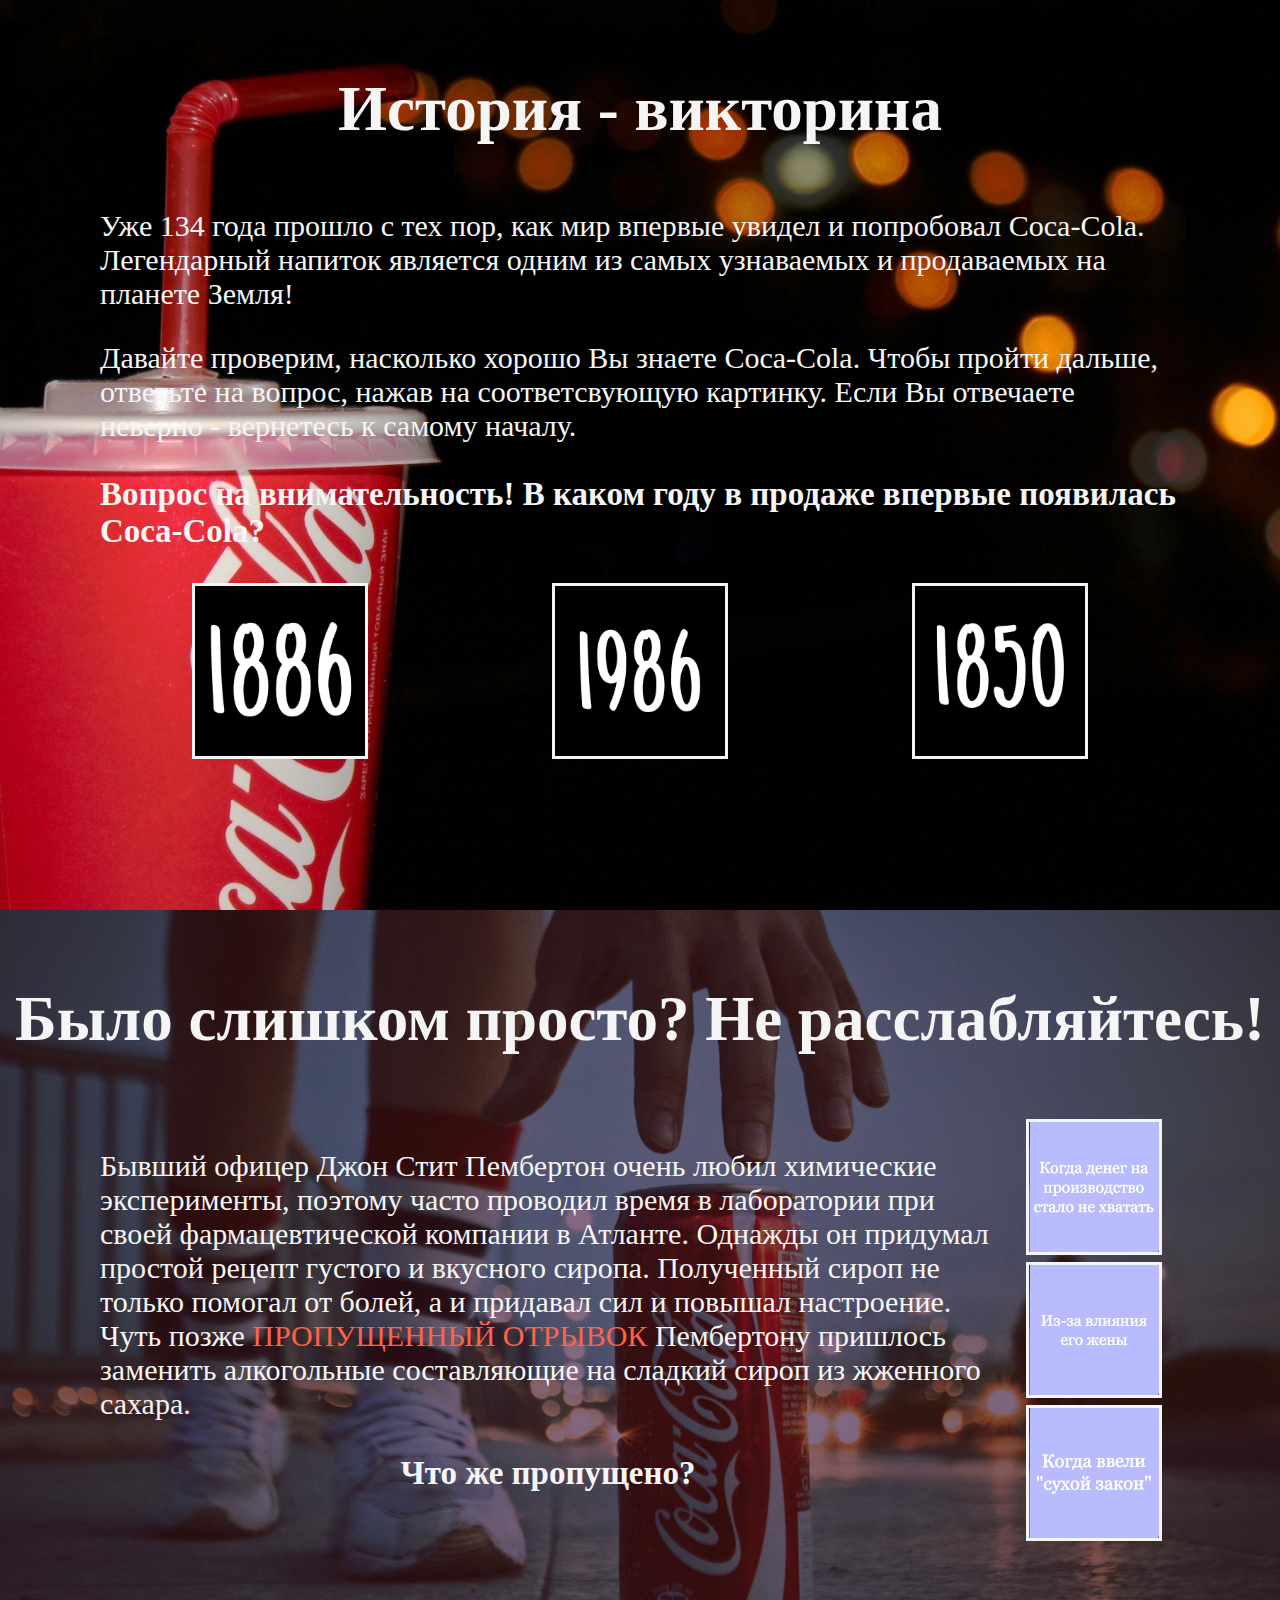
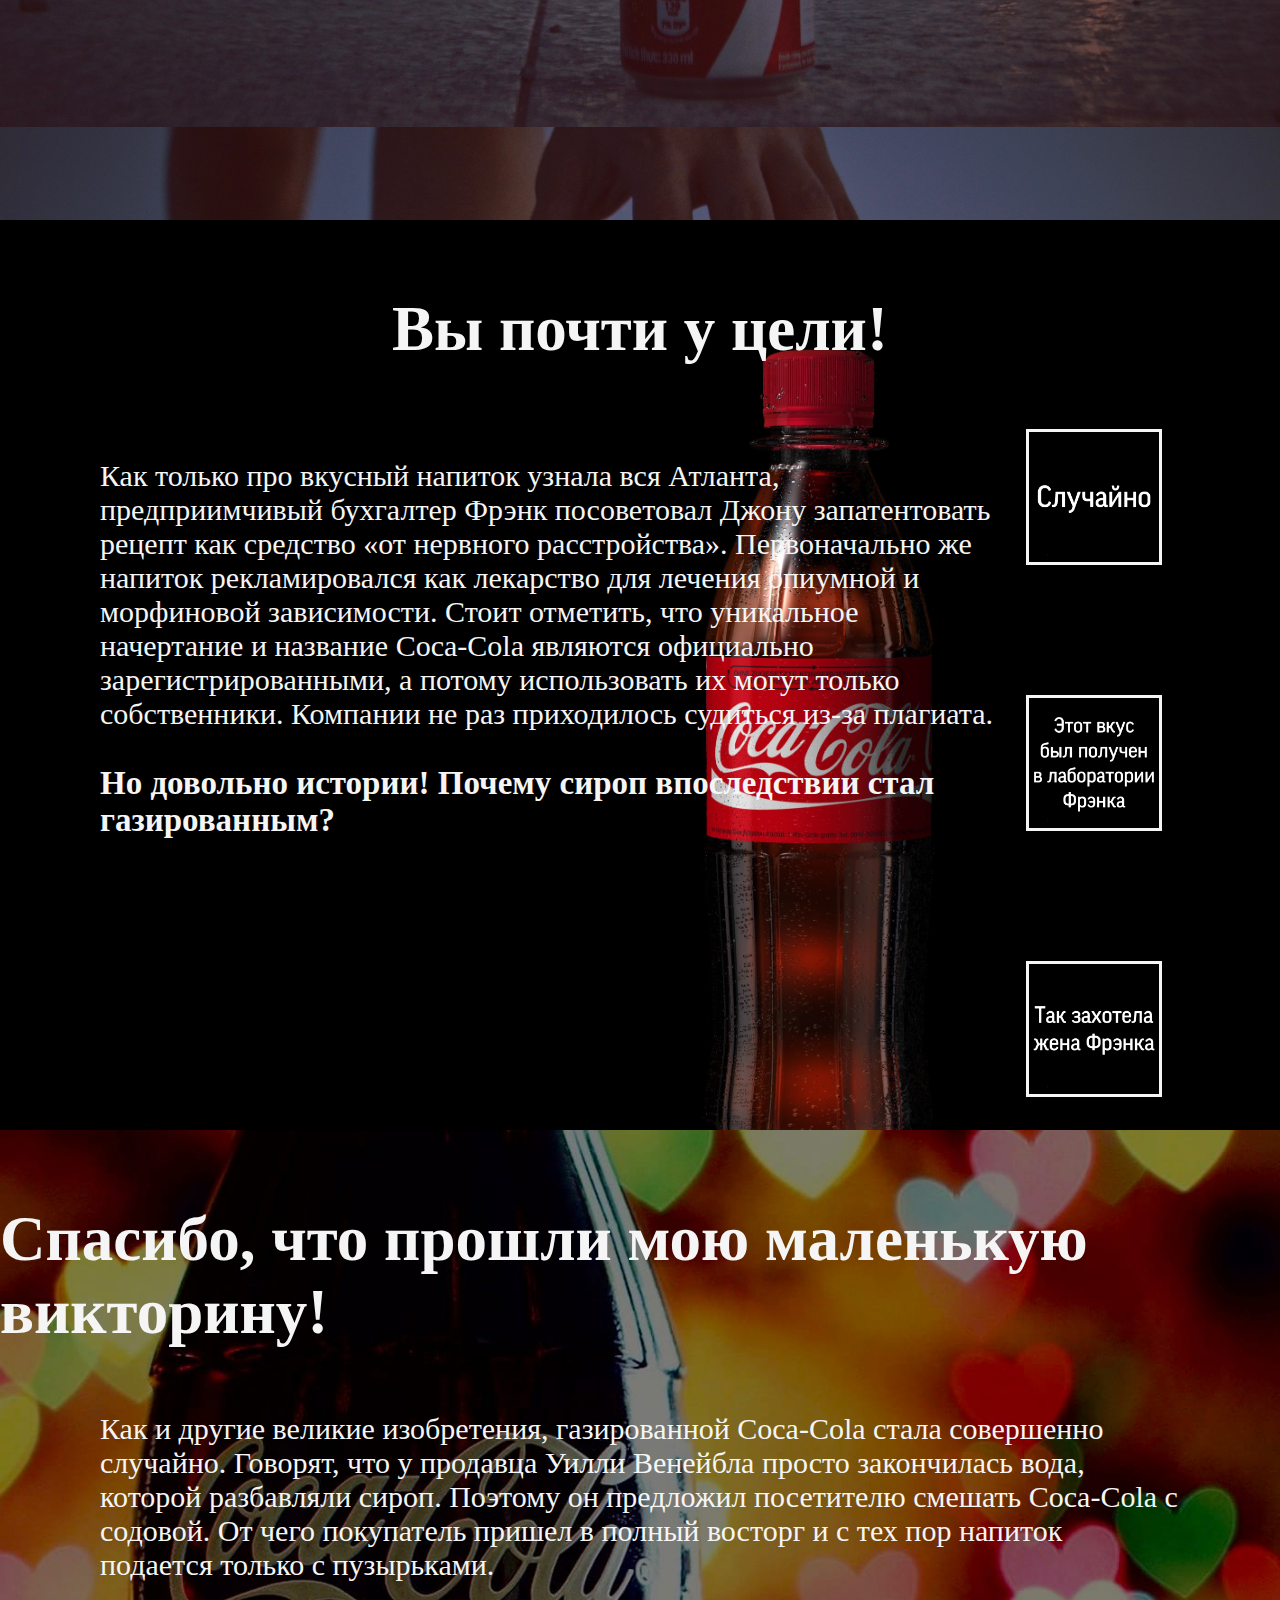
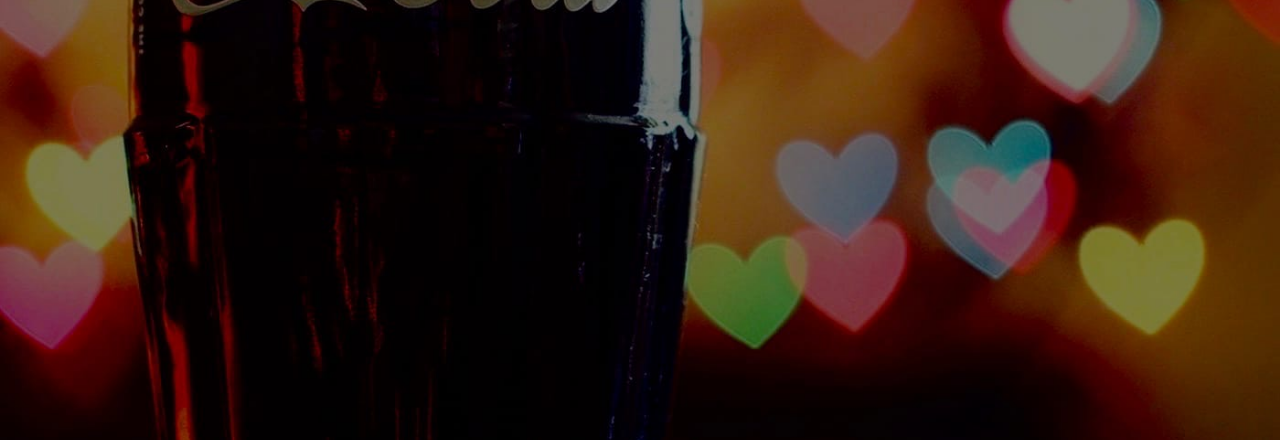
<file: ДЗ2/index.html>
<!DOCTYPE html>
<html lang="en">
<head>
    <meta charset="UTF-8">
    <meta name="viewport" content="width=device-width, initial-scale=1.0">
    <title>Домашнее задание 2</title>
    <link rel="stylesheet" href="./style.css">
</head>
<body>
    <div id="all">
        <a name="beginning"><div class='history1'></a>
            <h3>История - викторина</h3>
            <p>Уже 134 года прошло с тех пор, как мир впервые увидел и попробовал Сoca-Cola. Легендарный напиток является одним из самых узнаваемых и продаваемых на планете Земля!</p>
            <p>Давайте проверим, насколько хорошо Вы знаете Coca-Cola. Чтобы пройти дальше, ответьте на вопрос, нажав на соответсвующую картинку. Если Вы отвечаете неверно - вернетесь к самому началу.</p>
            <p class="questions">Вопрос на внимательность! В каком году в продаже впервые появилась Coca-Cola?</p>
            <div class="images1">
                <a href="#history2"><img src="./assets/img1.jpg"></a>
                <a href="#"><img src="./assets/img2.jpg"></a>
                <a href="#"><img src="./assets/img3.jpg"></a>
            </div>
        </div>
        <a name="history2"><div class="history2"></a>
            <h3>Было слишком просто? Не расслабляйтесь!</h3>
            <div class="inHistory2">
            <p class="text">Бывший офицер Джон Стит Пембертон очень любил химические эксперименты, поэтому часто проводил время в лаборатории при своей фармацевтической компании в Атланте. Однажды он придумал простой рецепт густого и вкусного сиропа. Полученный сироп не только помогал от болей, а и придавал сил и повышал настроение. Чуть позже <span id="important">ПРОПУЩЕННЫЙ ОТРЫВОК</span> Пембертону пришлось заменить алкогольные составляющие на сладкий сироп из жженного сахара.
            <br> <br><span class="questions">Что же пропущено?</span></p>
                    <div class="images2">
                    <a href="#beginning"><img class="specialImages" src="./assets/img4.jpg"></a>
                    <a href="#beginning"><img class="specialImages" src="./assets/img5.jpg"></a>
                    <a href="#history3"><img class="specialImages" src="./assets/img6.jpg"></a>
                </div>
            </div>
        </div>
        <a name="history3"><div class='history3'></a>
            <h3>Вы почти у цели!</h3>
            <div class="inHistory3">
            <p class="text">Как только про вкусный напиток узнала вся Атланта, предприимчивый бухгалтер Фрэнк посоветовал Джону запатентовать рецепт как средство «от нервного расстройства». Первоначально же напиток рекламировался как лекарство для лечения опиумной и морфиновой зависимости. Стоит отметить, что уникальное начертание и название Coca-Cola являются официально зарегистрированными, а потому использовать их могут только собственники. Компании не раз приходилось судиться из-за плагиата.
            <br><br><span class="questions">Но довольно истории! Почему сироп впоследствии стал газированным?</p>
            <div class="images3">
                <a href="#end"><img class="specialImages" src="./assets/img7.jpg"></a>
                <a href="#beginning"><img class="specialImages" src="./assets/img8.jpg"></a>
                <a href="#beginning"><img class="specialImages" src="./assets/img9.jpg"></a>
            </div>
            </div>
        </div>
        <a name="end"><div class='end'></a>
            <h3>Спасибо, что прошли мою маленькую викторину!</h3>
            <p>Как и другие великие изобретения, газированной Coca-Cola стала совершенно случайно. Говорят, что у продавца Уилли Венейбла просто закончилась вода, которой разбавляли сироп. Поэтому он предложил посетителю смешать Coca-Cola с содовой. От чего покупатель пришел в полный восторг и с тех пор напиток подается только с пузырьками.</p>
        </div>
    </div>
</body>
</html>
</file>
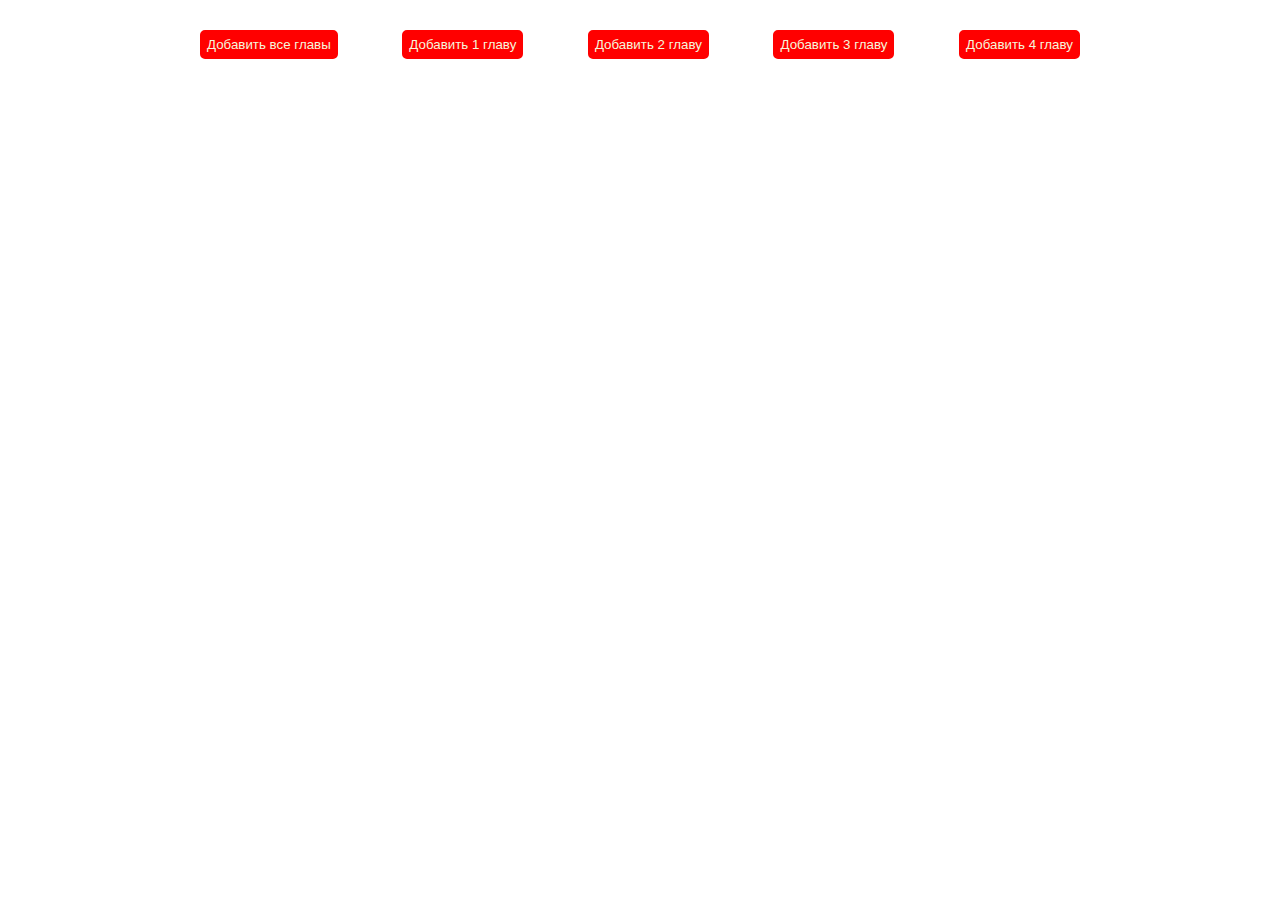
<file: ДЗ3/index.html>
<!DOCTYPE html>
<html lang="en">
<head>
    <meta charset="UTF-8">
    <meta name="viewport" content="width=device-width, initial-scale=1.0">
    <title>Домашнее задание 3</title>
    <link rel="stylesheet" href="./style.css">
</head>
<body>
    <block id="buttons">
        <button type="button" id="addAllChapters">
            Добавить все главы
        </button>
        <button type="button" id="add1Chapter">
            Добавить 1 главу
        </button>
        <button type="button" id="add2Chapter">
            Добавить 2 главу
        </button>
        <button type="button" id="add3Chapter">
            Добавить 3 главу
        </button>
        <button type="button" id="add4Chapter">
            Добавить 4 главу
        </button>
    </block>
    <div id="parent"></div>
    <script src="./script.js"></script>
</body>
</html>
</file>
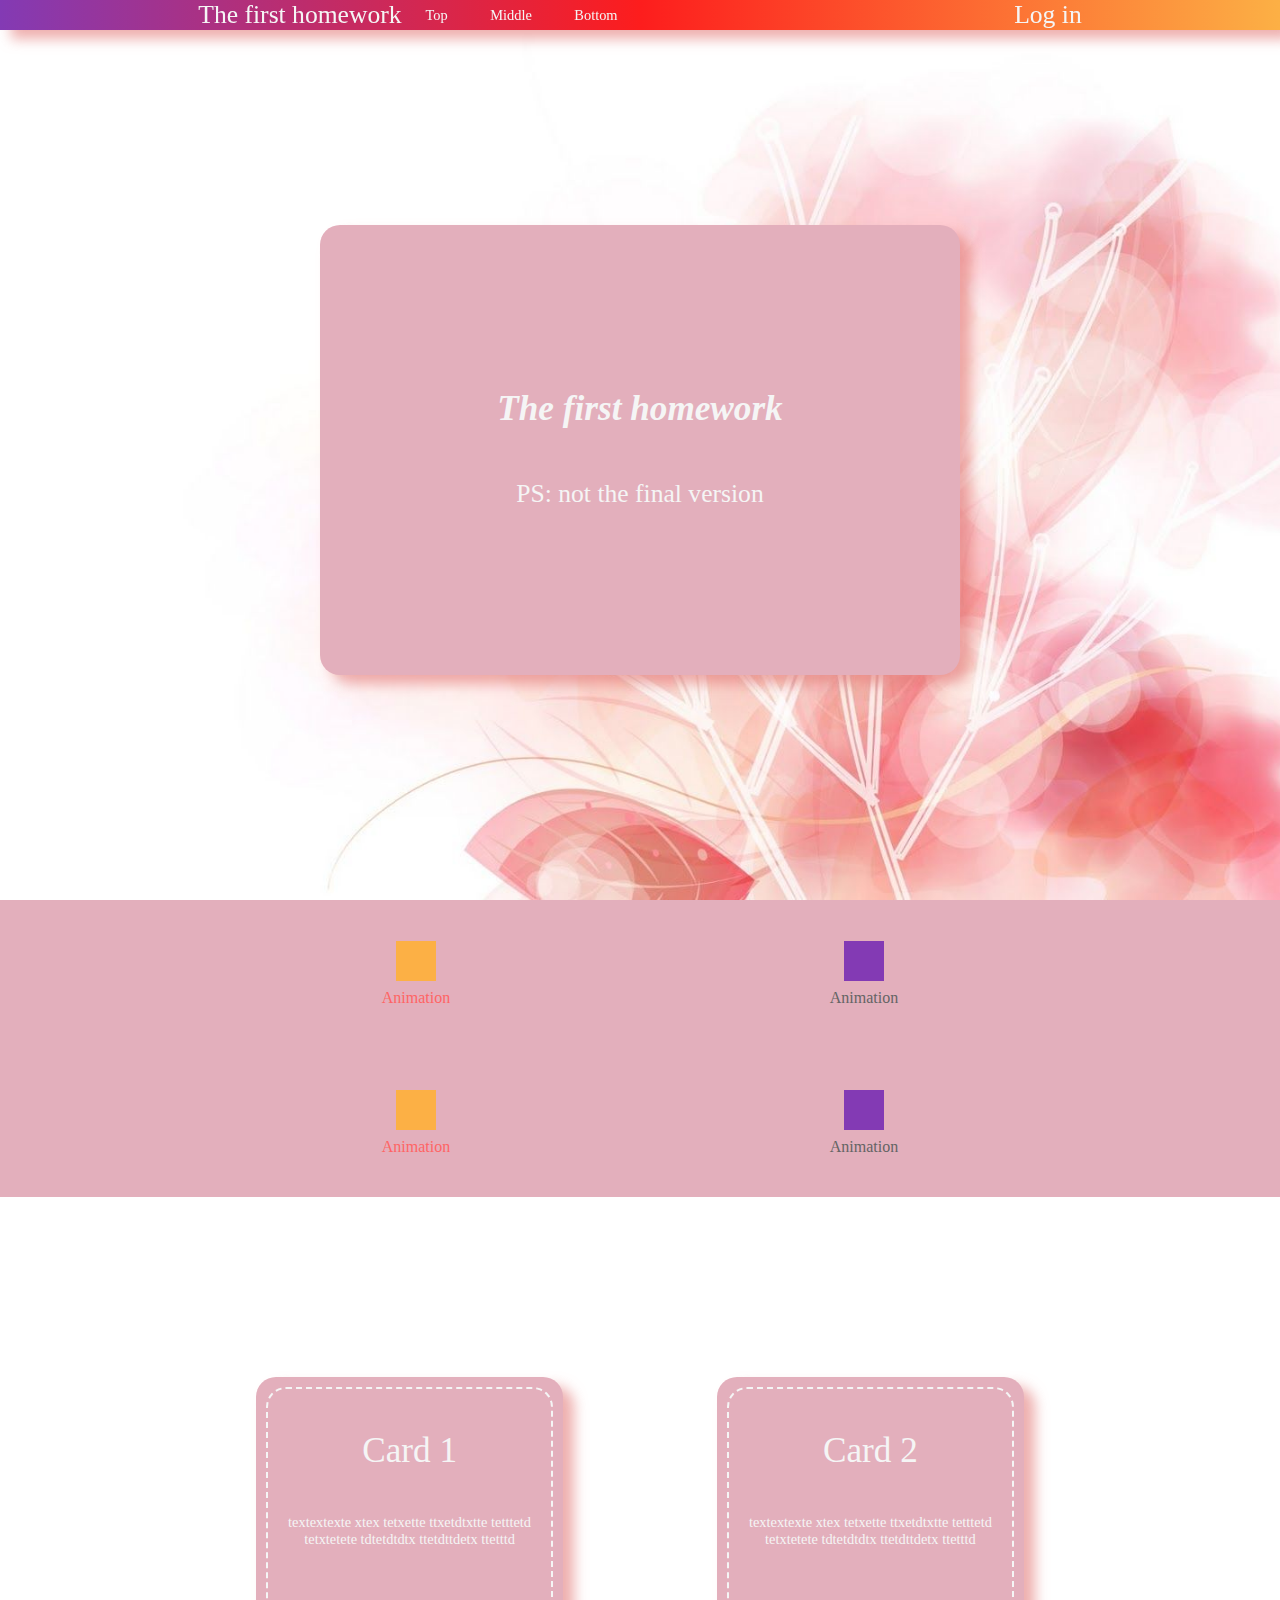
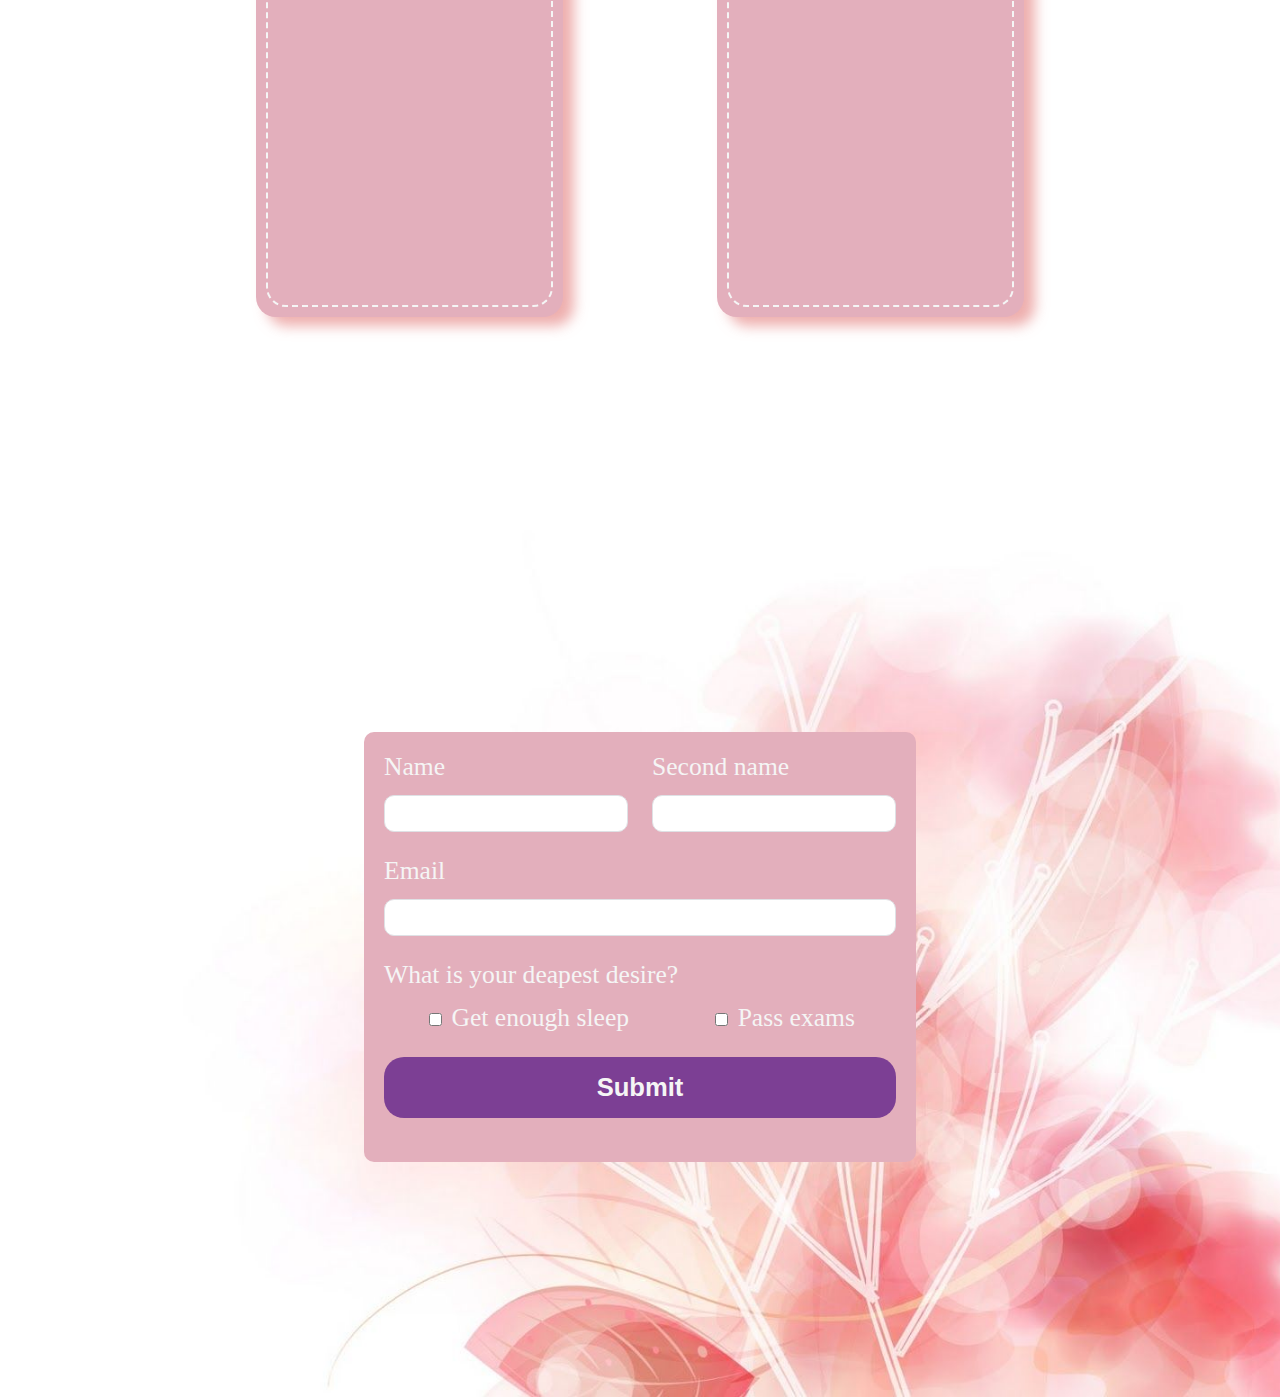
<file: Обучение/1/ДЗ1/index.html>
<!DOCTYPE html>
<html lang="en">
<head>
    <meta charset="UTF-8">
    <meta name="viewport" content="width=device-width, initial-scale=1.0">
    <title>The first homework</title>
    <link rel="stylesheet" href="style.css">
</head>
<body>
<div class="container">
    <header class="header">
        <div class="header_left">
            <div class="header_logo medium-text">
                <a href="#">The first homework</a>
            </div>
            <div class="header_links">
                <div class="header_links_link small-text">
                    <a href="#Top">Top</a>
                </div>
                <div class="header_links_link small-text">
                    <a href="#Middle">Middle</a>
                </div>
                <div class="header_links_link small-text">
                    <a href="#Bottom">Bottom</a>
                </div>
            </div>
        </div>
        <div class="header_right medium-text">
            <a href=#>Log in</a>
        </div>
    </header>
    <section class="section">
        <div class="section_top" id="Top">
            <div class="section_top_content">
                <h1 class="large-text">The first homework</h1>
                <p class="medium-text">PS: not the final version</p>
            </div>
        </div>
        <div class="section_middle" id="Middle">
            <div class="section_middle_content">
                <div class="section_middle_item">
                    <div class="section_middle_item_header"></div>
                    <div class="section_middle_item_content">
                        Animation
                    </div>
                </div>
                <div class="section_middle_item">
                    <div class="section_middle_item_header"></div>
                    <div class="section_middle_item_content">
                        Animation
                    </div>
                </div>
                <div class="section_middle_item">
                    <div class="section_middle_item_header"></div>
                    <div class="section_middle_item_content">
                        Animation
                    </div>
                </div>
                <div class="section_middle_item">
                    <div class="section_middle_item_header"></div>
                    <div class="section_middle_item_content">
                        Animation
                    </div>
                </div>
            </div>
        </div>
        <div class="section_bottom" id="Bottom">
            <div class="section_bottom_content">
                <div class="section_bottom_content_container">
                    <div class="section_bottom_card">
                        <div class="section_bottom_card_header large-text">
                            Card 1
                        </div>
                        <div class="section_bottom_card_content small-text">
                            textextexte xtex tetxette ttxetdtxtte tetttetd tetxtetete tdtetdtdtx ttetdttdetx ttetttd
                        </div>
                    </div>
                </div>
                <div class="section_bottom_content_container">
                    <div class="section_bottom_card">
                        <div class="section_bottom_card_header large-text">
                            Card 2
                        </div>
                        <div class="section_bottom_card_content small-text">
                            textextexte xtex tetxette ttxetdtxtte tetttetd tetxtetete tdtetdtdtx ttetdttdetx ttetttd
                        </div>
                    </div>
                </div>
            </div>
        </div>
    </section>
    <footer class="footer_content">
        <form class="form medium-text">
            <!-- Первая часть формы -->
            <div class="form_name">
                <div class="form_group">
                    <div class="form_label">
                        <label for="Name">
                            Name
                        </label>
                    </div>
                    <div class="form_group_input">
                        <input id="Name" class="form_input" type="text"/>
                    </div>
                </div>
                <div class="form_group">
                    <div class="form_label">
                        <label for="SecondName">
                            Second name
                        </label>
                    </div>
                    <div class="form_group_input">
                        <input id="SecondName" class="form_input" type="text"/>
                    </div>
                </div>
            </div>
            <!-- Вторая часть формы -->
            <div class="form_group">
                <div class="form_label">
                    <label for="Email" class="form_label">
                        Email
                    </label>
                </div>
                <div class="form_group_input">
                    <input id="Email" class="form_input" type="text"/>
                </div>
            </div>
            <!-- Третья часть формы -->
            <div class="form_group">
                <div class="form_label">
                    <label class="form_label">
                        What is your deapest desire?
                    </label>
                </div>
                <div class="checkbox_group">
                    <div class="checkbox_group__item">
                        <input id="getEnoughSleep" class="form_checkbox" type="checkbox"/>
                        <label for="getEnoughSleep">Get enough sleep</label>
                    </div>
                    <div class="checkbox_group__item">
                        <input id="passExams" class="form_checkbox" type="checkbox"/>
                        <label for="passExams">Pass exams</label>
                    </div>
                </div>
            </div>
            <!-- Четвертая часть формы -->
            <div class="form_group">
                <button id="submitForm" class="form_button medium-text" type="submit">Submit</button>
            </div>
        </form>
    </footer>
</div>
</body>
</html>
</file>
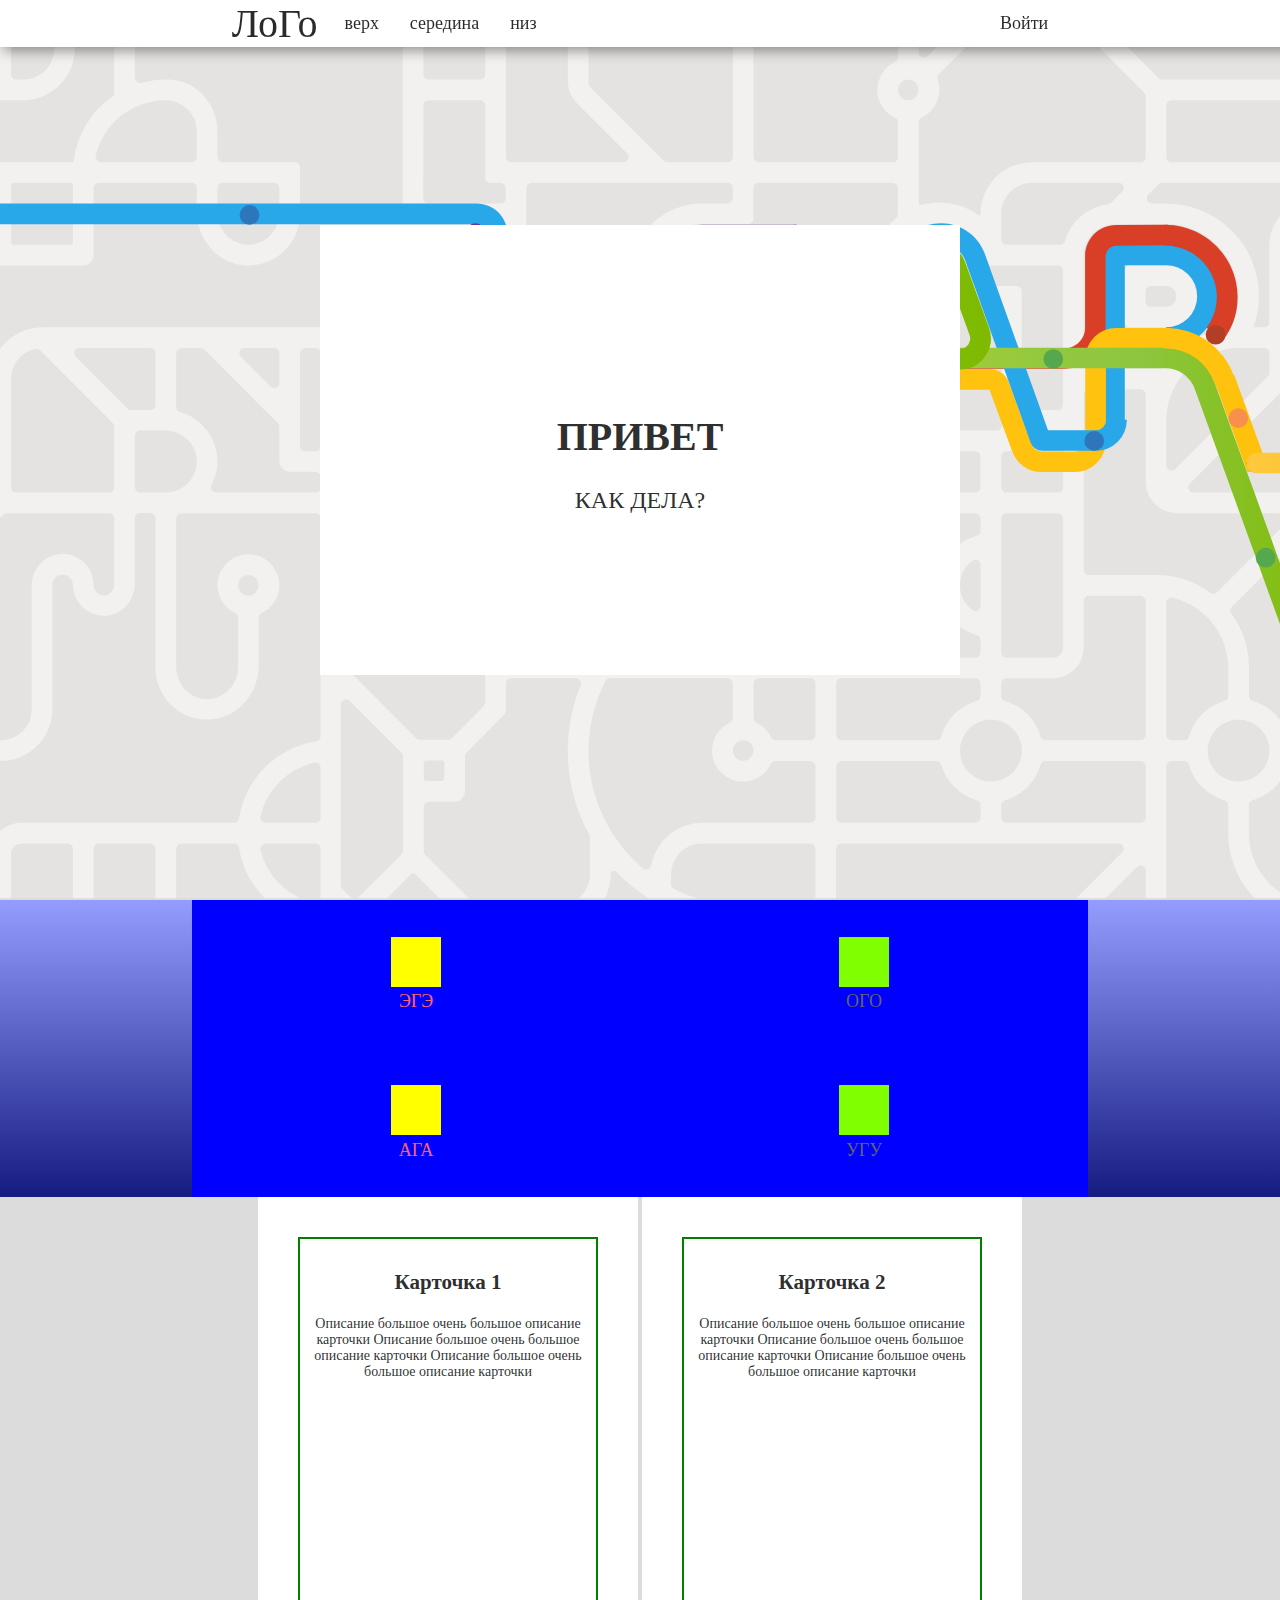
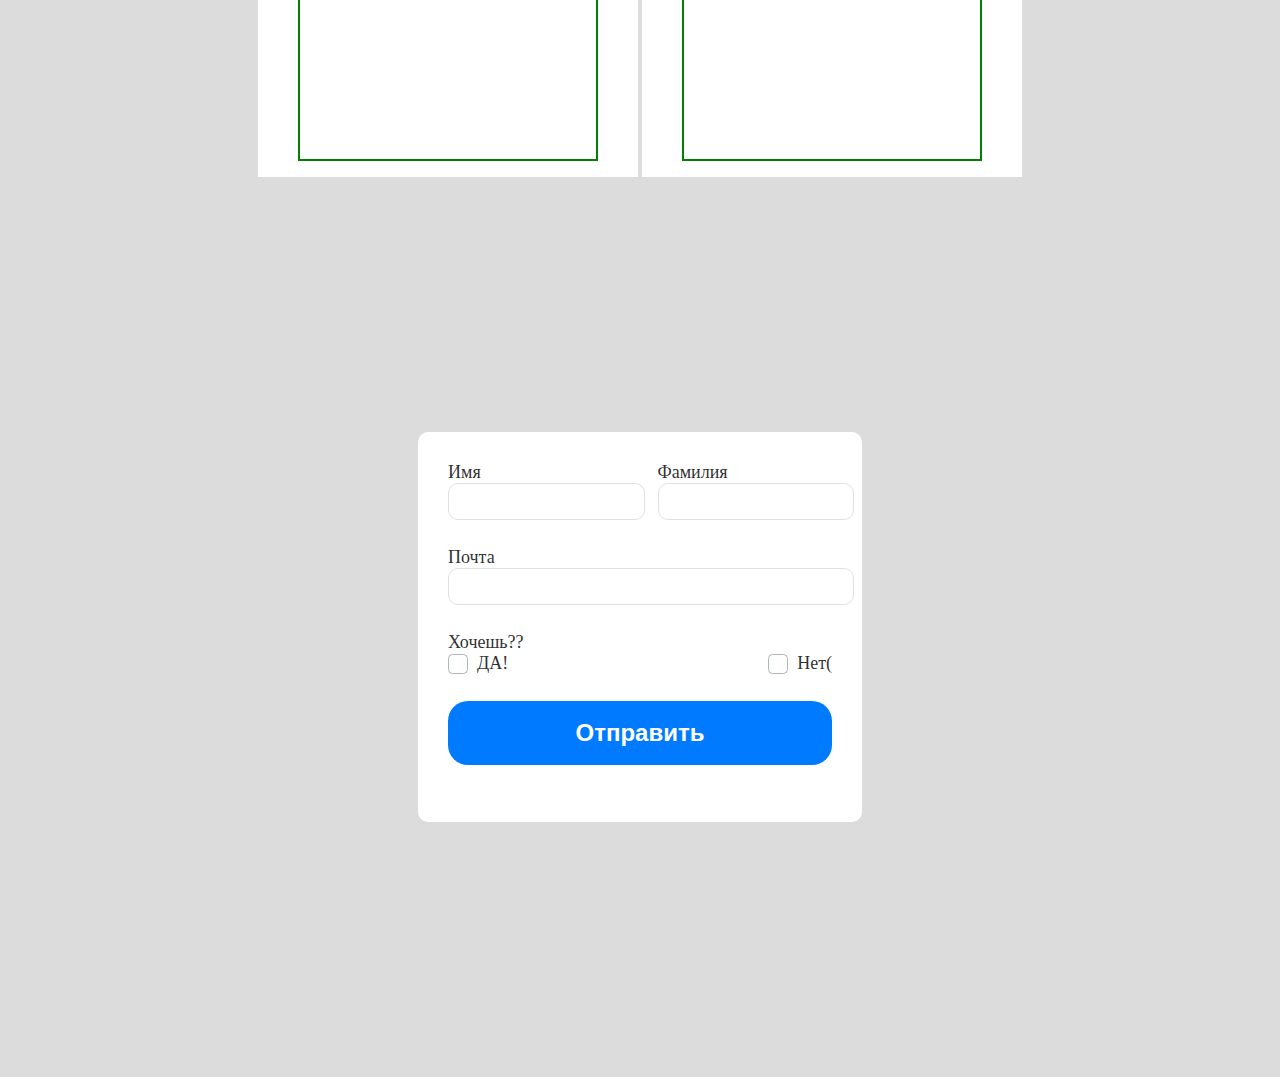
<file: Обучение/1/Занятие1/index.html>
<!DOCTYPE html>
<html lang="en">
<head>
    <meta charset="UTF-8">
    <meta name="viewport" content="width=device-width, initial-scale=1.0">
    <title>Домашка</title>
    <link href="style.css" rel="stylesheet" type="text/css"/>
</head>
<body>
    <div class="container">
        <header class="header">
            <div class="header__left-section">
                <div class="header__logo large-text">
                    <a href="#">ЛоГо</a>
                </div>
                <div class="header__links">
                    <div class="header__links__link">
                        <a href="#Top">верх</a>
                    </div>
                    <div class="header__links__link">
                        <a href="#Middle">середина</a>
                    </div>
                    <div class="header__links__link">
                        <a href="#Bottom">низ</a>
                    </div>
                </div>
            </div>
            <div class="header__right-section">Войти</div>
        </header>
        <section class="section">
            <div class="seciton__top center-block" id="Top">
                <div class="section__top__content center-block large-text">
                    <h1 class="section__top__header large-text">
                        Привет
                    </h1>
                    <div class="section__top__header medium-text">
                        Как дела?
                    </div>
                </div>
            </div>
            <div class="seciton__middle center-block" id="Middle">
                <div class="seciton__middle__content">
                    <div class="section__middle__item">
                        <div class="section__middle__item__header"></div>
                        <div class="section__middle__item__content">ЭГЭ</div>
                    </div>
                    <div class="section__middle__item">
                        <div class="section__middle__item__header"></div>
                        <div class="section__middle__item__content">ОГО</div>
                    </div>
                    <div class="section__middle__item">
                        <div class="section__middle__item__header"></div>
                        <div class="section__middle__item__content">АГА</div>
                    </div>
                    <div class="section__middle__item">
                        <div class="section__middle__item__header"></div>
                        <div class="section__middle__item__content">УГУ</div>
                    </div>
                </div>
            </div>
            <div class="seciton__bottom center-block" id="Bottom">
                <div class="seciton__bottom__content">
                    <div class="seciton__bottom__card">
                        <div class="seciton__bottom__card__content">
                            <h3 class="seciton__bottom__card__header">
                                Карточка 1
                            </h3>
                            <div class="seciton__bottom__card__description small-text">
                                Описание большое очень большое описание карточки Описание большое очень большое описание карточки Описание большое очень большое описание карточки
                            </div>
                        </div>
                    </div>
                    <div class="seciton__bottom__card">
                        <div class="seciton__bottom__card__content">
                            <h3 class="seciton__bottom__card__header">
                                Карточка 2
                            </h3>
                            <div class="seciton__bottom__card__description small-text">
                                Описание большое очень большое описание карточки Описание большое очень большое описание карточки Описание большое очень большое описание карточки
                            </div>
                        </div>
                    </div>
                </div>
            </div>
        </section>
        <footer class="footer center-block">
            <form class="form">
                <div class="form-name">
                    <div class="form-group">
                        <div class="form-label">
                            <label for="Name" class="form-label">
                                Имя
                            </label>
                        </div>
                        <input id="Name" name="name" class="form-input" type="text"/>
                    </div>
                    <div class="form-group">
                        <div class="form-label">
                            <label for="SecondName" class="form-label">
                                Фамилия
                            </label>
                        </div>
                        <input id="SecondName" name="second_name" class="form-input" type="text"/>
                    </div>
                </div>
                <div class="form-group">
                    <div class="form-label">
                        <label for="Email" class="form-label">
                            Почта
                        </label>
                    </div>
                    <input id="Email" name="second_name" class="form-input" type="text"/>
                </div>
                <div class="form-group">
                    <div class="form-label">
                        <label class="form-label">
                            Хочешь??
                        </label>
                    </div>
                    <div class="checkbox-group">
                        <div class="checkbox-group__item">
                            <input id="formCheckYes" value="yes" class="form-checkbox" type="checkbox"/>
                            <label for="formCheckYes">ДА!</label>
                        </div>
                        <div class="checkbox-group__item">
                            <input id="formCheckNo" value="no" class="form-checkbox" type="checkbox"/>
                            <label for="formCheckNo">Нет(</label>
                        </div>
                    </div>
                </div>
                <div class="form-group">
                    <button id="submitForm" class="form-button medium-text" type="submit">Отправить</button>
                </div>
            </form>
        </footer>
    </div>
</body>
</html>
</file>
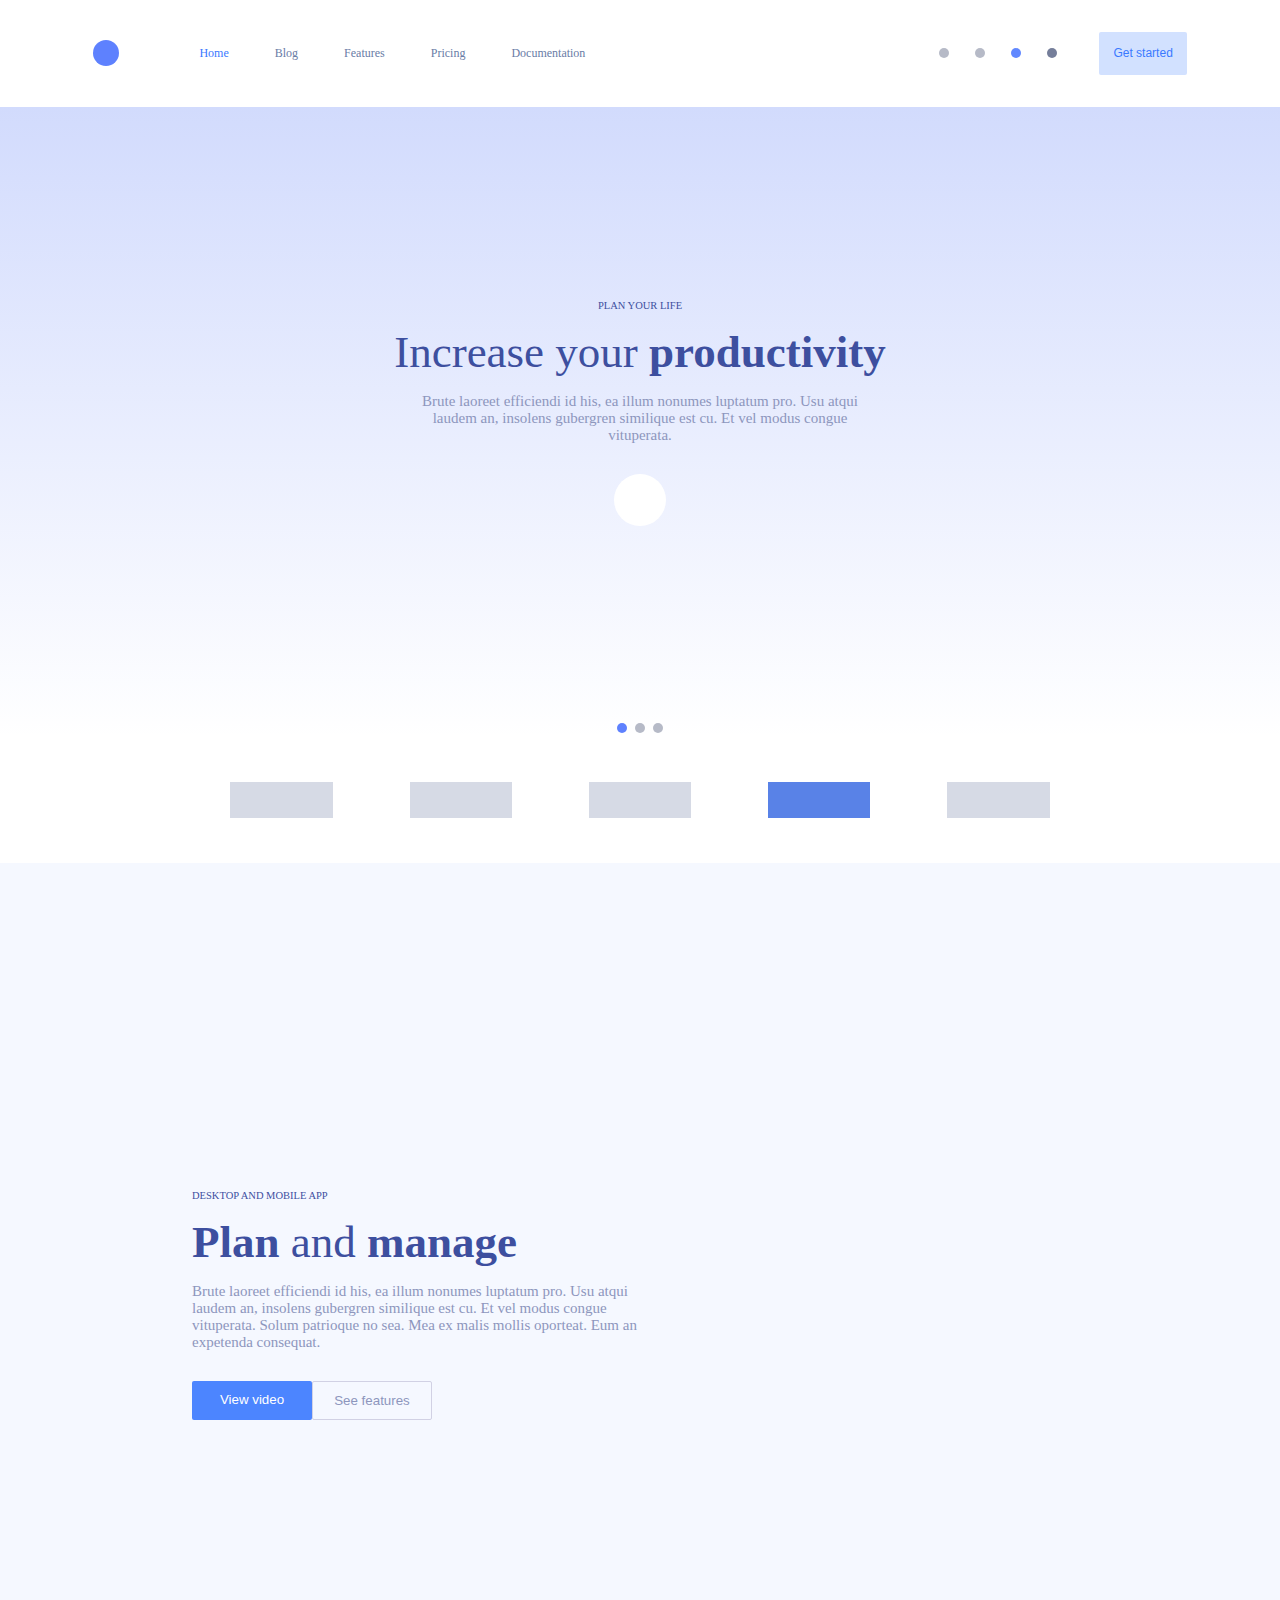
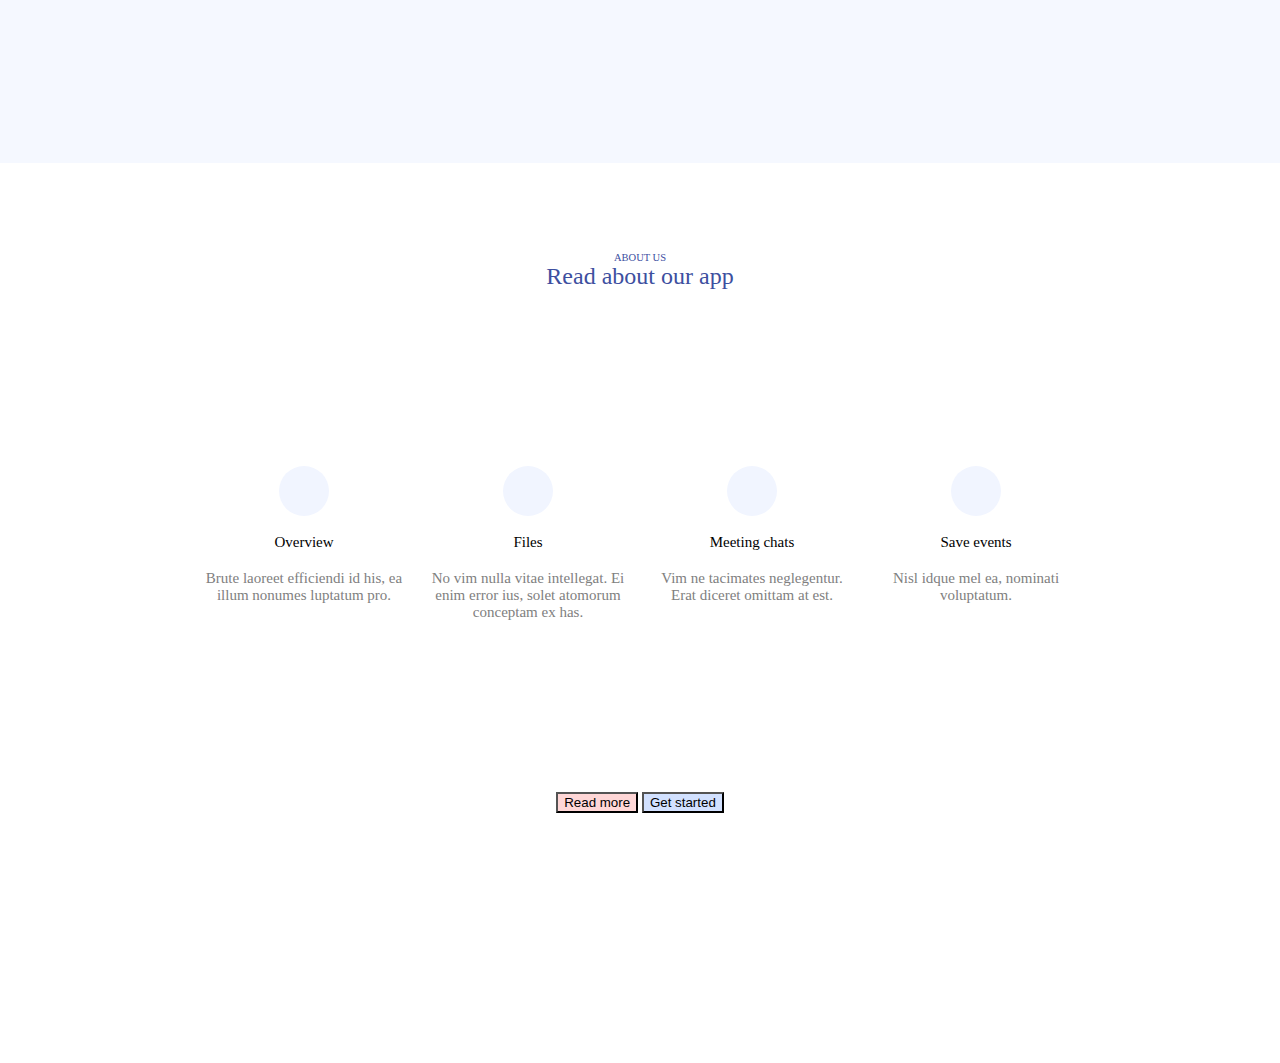
<file: Обучение/2/ДЗ2(v1.0)/index.html>
<!DOCTYPE html>
<html lang="en">
<head>
    <meta charset="UTF-8">
    <meta name="viewport" content="width=device-width, initial-scale=1.0">
    <title>The second homework</title>
    <link rel="stylesheet" href="./style.css">
</head>
<body>
    <div class="header">
        <div class="header__content">
            <div class="header__content-left">
                <div class="header__logo circle"></div>
                <div class="header__menu text-grey-blue text-small">
                    <div class="header__menu-text text-blue">Home</div>
                    <div class="header__menu-text">Blog</div>
                    <div class="header__menu-text">Features</div>
                    <div class="header__menu-text">Pricing</div>
                    <div class="header__menu-text">Documentation</div>
                </div>
            </div>
            <div class="header__content-right">
                <button class="header__button text-blue text-small">Get started</button>
                <div class="header__social-media">
                    <div class="header__social-media-facebook circle"></div>
                    <div class="header__social-media-telegram circle"></div>
                    <div class="header__social-media-twitter circle"></div>
                    <div class="header__social-media-M circle"></div>
                </div>
            </div>
        </div>
    </div>
    <div class="hero-image">
        <!-- Slideshow container -->
        <div class="hero-image__content slideshow-container">
            <div class="hero-image__slide slide fade">
                <div class="hero-image__text text-dark-blue text-very-small">PLAN YOUR LIFE</div>
                <div class="hero-image__title text-large text-dark-blue">Increase your <strong>productivity</strong></div>
                <div class="hero-image__text text-grey">Brute laoreet efficiendi id his, ea illum nonumes luptatum pro. Usu atqui laudem an, insolens gubergren similique est cu. Et vel modus congue vituperata.</div>
                <button class="hero-image__button circle"></button>
            </div>
            <div class="hero-image__slide slide fade">
                <div class="hero-image__text text-dark-blue text-very-small">PLAN YOUR LIFE</div>
                <div class="hero-image__title text-large text-dark-blue">Increase your <strong>productivity</strong> 2</div>
                <div class="hero-image__text text-grey">Brute laoreet efficiendi id his, ea illum nonumes luptatum pro. Usu atqui laudem an, insolens gubergren similique est cu. Et vel modus congue vituperata.</div>
                <button class="hero-image__button circle"></button>
            </div>
            <div class="hero-image__slide slide fade">
                <div class="hero-image__text text-dark-blue text-very-small">PLAN YOUR LIFE</div>
                <div class="hero-image__title text-large text-dark-blue">Increase your <strong>productivity</strong> 3</div>
                <div class="hero-image__text text-grey">Brute laoreet efficiendi id his, ea illum nonumes luptatum pro. Usu atqui laudem an, insolens gubergren similique est cu. Et vel modus congue vituperata.</div>
                <button class="hero-image__button circle"></button>
            </div>
        </div>
        <!-- The dots/circles -->
        <div class="hero-image__dots dots">
            <span class="hero-image__dot dot circle" onclick="currentSlide(1)"></span>
            <span class="hero-image__dot dot circle" onclick="currentSlide(2)"></span>
            <span class="hero-image__dot dot circle" onclick="currentSlide(3)"></span>
        </div>
    </div>
    <script src="./script.js"></script>
    <div class="customers">
        <div class="customer__logo"></div>
        <div class="customer__logo"></div>
        <div class="customer__logo"></div>
        <div class="customer__logo customer__logo_Atlassian"></div>
        <div class="customer__logo"></div>
    </div>
    <div class="plan-and-manage">
        <div class="plan-and-manage__content">
            <div class="plan-and-manage__content-left">
                <div class="plan-and-manage__text text-very-small text-dark-blue">DESKTOP AND MOBILE APP</div>
                <div class="plan-and-manage__title text-dark-blue text-large"><strong>Plan</strong> and <strong>manage</strong></div>
                <div class="plan-and-manage__text text-grey">Brute laoreet efficiendi id his, ea illum nonumes luptatum pro. Usu atqui laudem an, insolens gubergren similique est cu. Et vel modus congue vituperata. Solum patrioque no sea. Mea ex malis mollis oporteat. Eum an expetenda consequat.</div>
                <div class="plan-and-manage__buttons text-small">
                    <button class="plan-and-manage__button button-blue text-white">View video</button>
                    <button class="plan-and-manage__button button-grey text-grey">See features</button>
                </div>
            </div>
            <div class="plan-and-manage__content-right">
                <div class="plan-and-manage__picture"></div>
            </div>
        </div>
    </div>
    <div class="features">
        <div class="features__content">
            <div class="features__head-content text-dark-blue">
                <div class="features__text text-very-small">ABOUT US</div>
                <div class="features__title text-medium">Read about our app</div>
            </div>
            <div class="features__middle-content">
                <div class="features__block">
                    <div class="features__block-picture circle"></div>
                    <div class="features__block-title medium">
                        Overview
                    </div>
                    <div class="features__block-text small-text">
                        Brute laoreet efficiendi id his, ea illum nonumes luptatum pro.
                    </div>
                </div>
                <div class="features__block">
                    <div class="features__block-picture circle"></div>
                    <div class="features__block-title medium-text">
                        Files
                    </div>
                    <div class="features__block-text small-text">
                        No vim nulla vitae intellegat. Ei enim error ius, solet atomorum conceptam ex has.
                    </div>
                </div>
                <div class="features__block">
                    <div class="features__block-picture circle"></div>
                    <div class="features__block-title medium-text">
                        Meeting chats
                    </div>
                    <div class="features__block-text small-text">
                        Vim ne tacimates neglegentur. Erat diceret omittam at est.
                    </div>
                </div>
                <div class="features__block">
                    <div class="features__block-picture circle"></div>
                    <div class="features__block-title medium-text">
                        Save events
                    </div>
                    <div class="features__block-text small-text">
                        Nisl idque mel ea, nominati voluptatum.
                    </div>
                </div>
            </div>
            <div class="features__bottom-content">
                <button class="features__button features__button-red">
                    Read more
                </button>
                <button class="features__button features__button-blue">
                    Get started
                </button>
            </div>
        </div>
    </div>
</body>
</html>
</file>
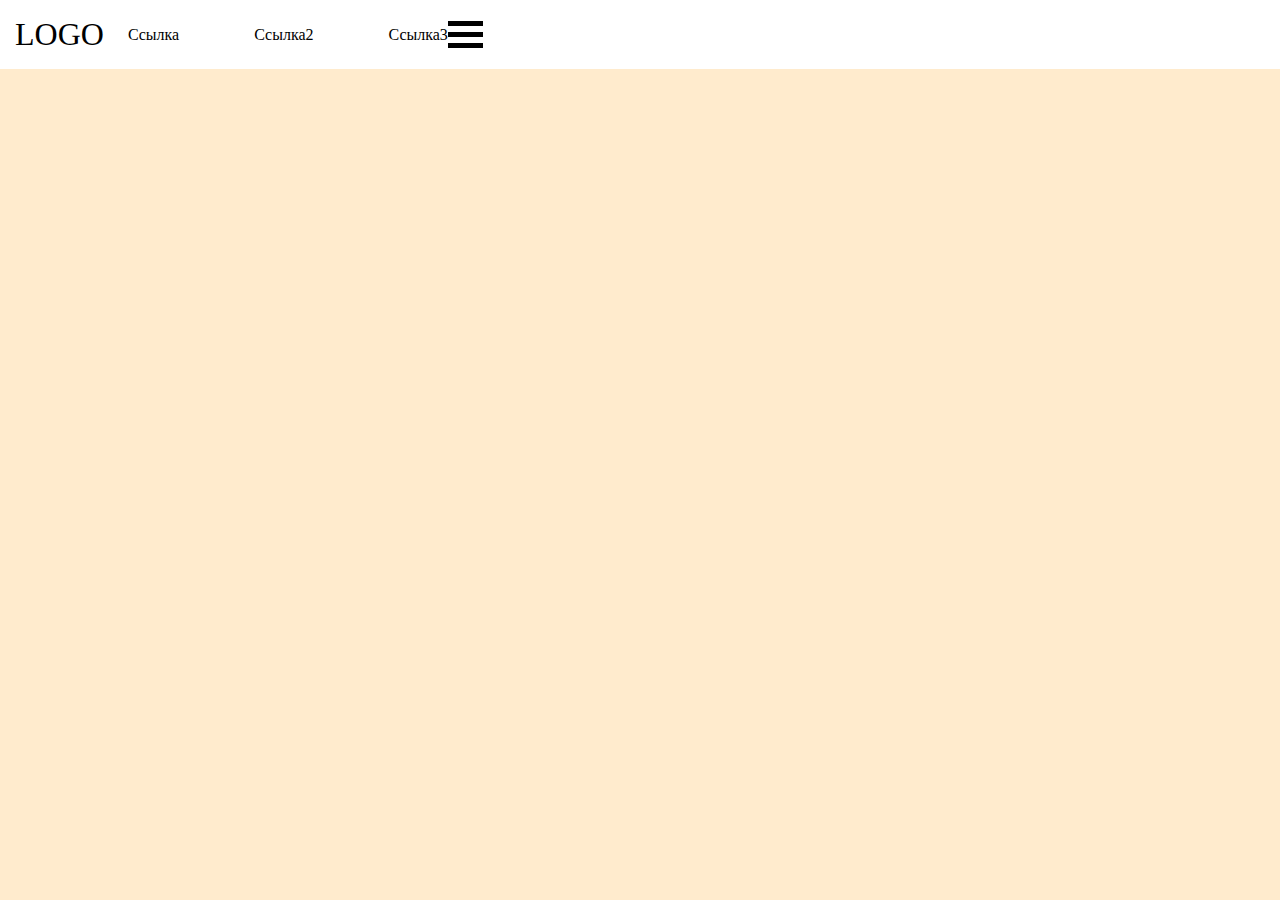
<file: Обучение/2/Занятие2/index.html>
<!DOCTYPE html>
<html lang="en">
<head>
    <meta charset="UTF-8">
    <meta name="viewport" content="width=device-width, initial-scale=1.0">
    <link rel="stylesheet" href="./style.css">
    <title>Хедер</title>
</head>
<body>
    <div class="header">
        <div class="header__content">
            <div class="header__logo">
                LOGO
            </div>
            <div class="header__links">
                <div class="header__link">Ссылка</div>
                <div class="header__link">Ссылка2</div>
                <div class="header__link">Ссылка3</div>
            </div>
            <div class="header__burger" id="Burger">
                <div></div>
                <div></div>
                <div></div>
            </div>
        </div>
    </div>
    <script src="./script.js"></script>
</body>
</html>
</file>
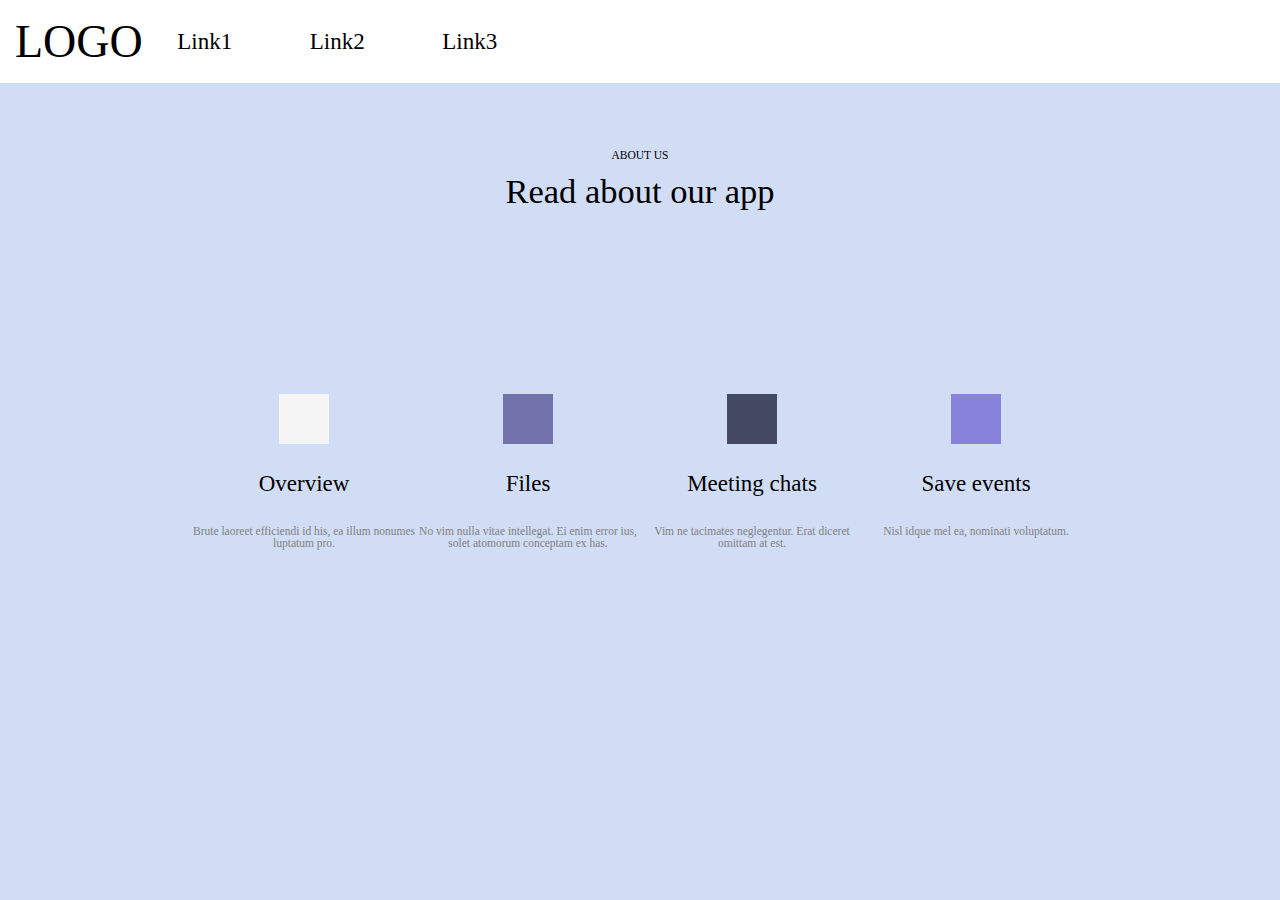
<file: Обучение/2/Семинар2/index.html>
<!DOCTYPE html>
<html lang="en">
<head>
    <meta charset="UTF-8">
    <meta name="viewport" content="width=device-width, initial-scale=1.0">
    <title>The second seminar</title>
    <link rel="stylesheet" href="./style.css">
</head>
<body>
    <div class="header">
        <div class="header__content">
            <div class="header__logo">
                LOGO
            </div>
            <div class="header__links">
                <div class="header__link">Link1</div>
                <div class="header__link">Link2</div>
                <div class="header__link">Link3</div>
            </div>
            <div class="header__burger" id="Burger">
                <div></div>
                <div></div>
                <div></div>
            </div>
        </div>
        <div class="header__dropdown-content">
            <div class="header__dropdown-links" id="MenuLinks">
                <div class="header__link">Link1</div>
                <div class="header__link">Link2</div>
                <div class="header__link">Link3</div>
            </div>
        </div>
    </div>
    <div class="container">
        <div class="container__head">
            <div class="container__head-text small-text">
                ABOUT US
            </div>
            <div class="container__head-text large-text">
                Read about our app
            </div>
        </div>
        <div class="container__content">
            <div class="container__block">
                <div class="container__block-picture container__block-picture_first-picture"></div>
                <div class="container__block-title medium">
                    Overview
                </div>
                <div class="container__block-text small-text">
                    Brute laoreet efficiendi id his, ea illum nonumes luptatum pro.
                </div>
            </div>
            <div class="container__block">
                <div class="container__block-picture container__block-picture_second-picture"></div>
                <div class="container__block-title medium-text">
                    Files
                </div>
                <div class="container__block-text small-text">
                    No vim nulla vitae intellegat. Ei enim error ius, solet atomorum conceptam ex has.
                </div>
            </div>
            <div class="container__block">
                <div class="container__block-picture container__block-picture_third-picture"></div>
                <div class="container__block-title medium-text">
                    Meeting chats
                </div>
                <div class="container__block-text small-text">
                    Vim ne tacimates neglegentur. Erat diceret omittam at est.
                </div>
            </div>
            <div class="container__block">
                <div class="container__block-picture container__block-picture_fourth-picture"></div>
                <div class="container__block-title medium-text">
                    Save events
                </div>
                <div class="container__block-text small-text">
                    Nisl idque mel ea, nominati voluptatum.
                </div>
            </div>
        </div>
    </div>
    <!-- script добавлять только в конце -->
    <script src="./script.js"></script>
</body>
</html>
</file>
<file: ДЗ2/style.css>
body{
    margin: 0;
}
#all{
    font-family: Noto Sans;
    color: whitesmoke;
    font-size: 30px;
}
h3{
    display: flex;
    justify-content: center;
    font-size: 7vh;
    font-family: Fedra Sans Demi;
}
p, .images1{
    margin-left: 100px;
    margin-right: 100px;
}
.text{
    width: 70%;
    margin-left: 100px;
    margin-right: 30px;
}
.questions{
    display: flex;
    justify-content: center;
    font-size: 33px;
    font-weight: bold;
}
.history1{
    background-image: url(./assets/background1.jpg);
    background-size: 125% auto;
    width: 100%;
    height: 100vh;
    padding-top: 10px;
}
.history2{
    background-image: url(./assets/background2.jpg);
    background-size: 100% auto;
    width: 100%;
    height: 100vh;
    padding-top: 10px;
}
.history3{
    background-image: url(./assets/background3.jpg);
    background-size: 125% auto;
    width: 100%;
    height: 100vh;
    padding-top: 10px;
}
.end{
    background-image: url(./assets/background4.jpg);
    background-size: 100% auto;
    width: 100%;
    height: 100vh;
    padding-top: 10px;
}
.inHistory2{
    display: flex;
    flex-wrap: nowrap;
}
.inHistory3{
    display: flex;
    flex-wrap: nowrap;
    height: 75vh;
}
img{
    height: 170px;
    width: 170px;
    border-color: whitesmoke;
    border-style: solid;
}
.images1{
    display: flex;
    justify-content: space-around;
}
.images2{
    display: flex;
    flex-direction: column;
}
.images3{
    display: flex;
    flex-direction: column;
    justify-content: space-between;
}
.specialImages{
    height: 130px;
    width: 130px;
}
#important{
    color: tomato;
}
a:hover{
    transform: scale(1.2);
}
</file>
<file: ДЗ3/style.css>
body{
    margin: 0;
}
button {
    color: beige;
    background-color: red;
    padding: 5px; 
    border-radius: 5px;
    border: 2px solid red;
}
button:hover{
    background: beige; 
    color: red;
    }
button:focus{
    background: darkred; 
    color: beige;
}
#buttons{
    margin-left: 200px;
    margin-right: 200px;
    margin-top: 30px;
    margin-bottom: 30px;
    display: flex;
    justify-content: space-between;
}
#parent{
    font-family: Noto Sans;
    color: whitesmoke;
    font-size: 30px;
}
h3{
    display: flex;
    justify-content: center;
    font-size: 7vh;
    font-family: Fedra Sans Demi;
}
p, .images1{
    margin-left: 100px;
    margin-right: 100px;
}
.text{
    width: 70%;
    margin-left: 100px;
    margin-right: 30px;
}
.questions{
    display: flex;
    justify-content: center;
    font-size: 33px;
    font-weight: bold;
}
.history1{
    background-image: url(./assets/background1.jpg);
    background-size: 125% auto;
    width: 100%;
    height: 100vh;
    padding-top: 10px;
}
.history2{
    background-image: url(./assets/background2.jpg);
    background-size: 100% auto;
    width: 100%;
    height: 100vh;
    padding-top: 10px;
}
.history3{
    background-image: url(./assets/background3.jpg);
    background-size: 125% auto;
    width: 100%;
    height: 100vh;
    padding-top: 10px;
}
.history4{
    background-image: url(./assets/background4.jpg);
    background-size: 100% auto;
    width: 100%;
    height: 100vh;
    padding-top: 10px;
}
.inHistory{
    display: flex;
    flex-wrap: nowrap;
}
img{
    height: 150px;
    width: 150px;
    border-color: whitesmoke;
    border-style: solid;
}
.images1{
    display: flex;
    justify-content: space-around;
}
.images2{
    display: flex;
    flex-direction: column;
}
img:hover{
    transform: scale(1.2);
}
</file>
<file: Обучение/1/ДЗ1/style.css>
html{
    font-size: 16px;
    font-family: Open sans;
    color: whitesmoke;
}
body{
    margin: 0px;
    padding: 0px;
    height: 200vh;
}
a{
    text-decoration: none;
    color: whitesmoke;
}
h1{
    font-style: italic;
}
.large-text{
    font-size: 2.2rem;
}
.medium-text{
    font-size: 1.6rem;
}
.small-text{
    font-size: 0.9rem;
}
/* header */
.header{
    display: flex;
    justify-content: space-around;
    align-items: center;
    width: 100%;
    background: linear-gradient(90deg, rgba(131,58,180,1) 0%, rgba(253,29,29,1) 50%, rgba(252,176,69,1) 100%);
    position: fixed;
    -webkit-box-shadow: 11px 9px 13px 0px rgba(226, 118, 116, 0.58);
    -moz-box-shadow:    11px 9px 13px 0px rgba(226, 118, 116, 0.58);
    box-shadow:         11px 9px 13px 0px rgba(226, 118, 116, 0.58);
}
.header_logo{
    margin-right: 1.5rem;
}
.header_left{
    display: flex;
}
.header_links{
    display: flex;
    justify-content: space-between;
    width: 15vw;
    align-items: center;
}
.header_links_link a{
    transition: color 0.2s ease;
}
.header_links_link:hover a{
    color: rgba(252,176,69,1);
}
/* section-top */
.section_top{
    display: flex;
    align-items: center;
    justify-content: center;
    background-image: url(./background.jpg);
    background-position: center;
    background-size: cover;
    height: 100vh;
    width: 100%;
}
.section_top_content{
    display: flex;
    flex-direction: column;
    align-items: center;
    justify-content: center;
    text-align: center;
    background: #E3AFBC;
    height: 50vh;
    width: 50%;
    border-radius: 20px;
    -webkit-box-shadow: 11px 9px 13px 0px rgba(226, 118, 116, 0.58);
    -moz-box-shadow:    11px 9px 13px 0px rgba(226, 118, 116, 0.58);
    box-shadow:         11px 9px 13px 0px rgba(226, 118, 116, 0.58);
}
/* section-middle */
.section_middle{
    display: flex;
    justify-content: center;
    width: 100%;
    height: 33vh;
    background: #E3AFBC;
}
.section_middle_content{
    display: flex;
    flex-wrap: wrap;
    align-items: center;
    text-align: center;
    width: 70%;
    height: 100%;
}
.section_middle_item{
    display: flex;
    flex-direction: column;
    align-items: center;
    width: 50%;
}
.section_middle_item_header{
    width: 2.5rem;
    height: 2.5rem;
    margin-bottom: 0.5rem;
}
/* Как улучшить этот промежуток, я еще не поняла :с */
.section_middle_item:nth-child(even)
    .section_middle_item_header{
        background:rgba(131,58,180,1);
    }
.section_middle_item:nth-child(even)
    .section_middle_item_content{
        color: rgb(100, 100, 100);   
    }
.section_middle_item:nth-child(odd)
    .section_middle_item_header{
        background:rgba(252,176,69,1);
    }
.section_middle_item:nth-child(odd)
    .section_middle_item_content{
        color: rgb(255, 100, 100);
    }
/* Конец промежутка */
.section_middle_item_content, .section_middle_item_header{
    cursor: pointer;
    transition: transform 0.4s ease;
}
.section_middle_item_content:hover{
    transform: translate3d(0, 0.5rem, 0);
}
.section_middle_item_header:hover{
    transform: rotate(90deg);
}
/* section-bottom */
.section_bottom{
    display: flex;
    align-items: center;
    justify-content: center;
    background-color: white;
    height: 100vh;
    width: 100%;
}
.section_bottom_content{
    display: inline-flex;
    justify-content: space-between;
    align-items: center;
    text-align: center;
    width: 60%;
    height: 60vh;
}
.section_bottom_content_container{
    display: flex;
    width: 40%;
    height: 100%;
    flex-direction: column;
    align-items: center;
    background: #E3AFBC;
    border-radius: 20px;
    -webkit-box-shadow: 11px 9px 13px 0px rgba(226, 118, 116, 0.58);
    -moz-box-shadow:    11px 9px 13px 0px rgba(226, 118, 116, 0.58);
    box-shadow:         11px 9px 13px 0px rgba(226, 118, 116, 0.58);
} 
.section_bottom_card{
    border: dashed 2px whitesmoke;
    border-radius: 20px;
    width: auto;
    height: 100%;
    margin: 10px;
}
.section_bottom_card_header{
    padding-top: 15%;
    padding-bottom: 15%;
}
.section_bottom_card_content{
    width: 100%;
}
/* footer_form */
.footer_content{
    display: flex;
    align-items: center;
    justify-content: center;
    background-image: url(./background.jpg);
    background-position: center;
    background-size: cover;
    height: 100vh;
    width: 100%;
}
.form{
    width: 40%;
    border-radius: 10px;
    background: #E3AFBC;
    display: flex;
    padding: 20px;
    flex-direction: column;
}
.form_name{
    width: 100%;
    display: flex;
    justify-content: space-around;
}
.form_group{
    width: 100%;
    margin-bottom: 1.5rem;
}
.form_group_input{
    display: flex;
    justify-content: center;
}
.form_name .form_group:first-child{
    margin-right: 1.5rem;
}
.form_input{
    width: 100%;
    border-radius: 10px;
    padding: 10px;
    border: 1px solid #dfe1e5;
    transition: box-shadow 0.2s ease;

}
.form_input:focus{
    -webkit-box-shadow: 0px 0px 16px -4px rgba(0,0,0,0.44);
    -moz-box-shadow: 0px 0px 16px -4px rgba(0,0,0,0.44);
    box-shadow: 0px 0px 16px -4px rgba(0,0,0,0.44);
}
.form_label{
    margin-bottom: 0.8rem;
}
.checkbox_group{
    display: flex;
    justify-content: space-around;
}
/* footer_button */
.form_button{
    width: 100%;
    cursor: pointer;
    padding: 1rem;
    border-radius: 20px;
    border: none;
    outline: none;
    background: #7c3f94;
    color: whitesmoke;
    transition: background 0.2s ease;
    font-weight: 600;
}
.form_button:hover{
    background: #7d3997cc;
}
@media only screen and (max-width: 800px){
    .header_links{
        visibility: hidden;
    }
    .section_bottom_content{
        display: flex;
        flex-direction: column;
        align-items: center;
        text-align: center;
        height: 90vh;
    }
    .form{
        font-size: 0.9rem;
    }
}
</file>
<file: Обучение/1/Занятие1/style.css>
body{
    margin: 0px;
    padding: 0px;
    background: gainsboro;
    height: 200vh;
}
html{
    font-size: 18px;
    font-family: Open sans;
}
a{
    text-decoration: none;
    outline: none;
    color: 
}
.large-text{
    font-size: 40px;
}
.medium-text{
    font-size: 24px;
}
.small-text{
    font-size: 14px;
}
.smallest-text{
    font-size: 10px;
}
.container, a{
    color: #000001d5;
}
.center-block{
    display: flex;
    align-items: center;
    justify-content: center;
}
.header{
    width: 100%;
    display: flex;
    justify-content: space-around;
    background-color: #fff;
    box-shadow: ;
    align-items: center;
    padding-right: 100px;
    -webkit-box-shadow: 0px 6px 14px -3px rgba(0,0,0,0.44);
    -moz-box-shadow: 0px 6px 14px -3px rgba(0,0,0,0.44);
    box-shadow: 0px 6px 14px -3px rgba(0,0,0,0.44);
    position: fixed;
}
.header__logo{
    margin-right: 1.5rem;
}
.header__left-section{
    display: flex;
}
.header__links{
    display: flex;
    justify-content: space-between;
    width: 15vw;
    align-items: center;
}
.header__links__link a{
    transition: color 0.2s ease;
}
.header__links__link:hover a{
    color: yellow;
}
.seciton__top{
    width: 100%;
    height: 100vh;
    background-image: url(./image.svg);
    background-position: center;
    background-size: cover;

}
.section__top__content{
    flex-direction: column;
    width: 50%;
    height: 50%;
    background: #fff;
    text-transform: uppercase;
}
.seciton__middle{
    width: 100%;
    height: 33vh;
    background: rgb(148,157,254);
    background: linear-gradient(180deg, rgba(148,157,254,1) 0%, rgba(21,27,129,1) 100%);
}
.seciton__middle__content{
    width: 70%;
    height: 100%;
    background: blue;
    display: flex;
    text-align: center;
    align-items: center;
    flex-wrap: wrap;
}
.section__middle__item{
    width: 50%;
    display: flex;
    flex-direction: column;
    align-items: center;
}
.section__middle__item__header{
    width: 50px;
    height: 50px;
    margin-bottom: 0.25rem;
}
.section__middle__item:nth-child(2n) .section__middle__item__header{
    background: chartreuse;
    
}
.section__middle__item:nth-child(2n -1) .section__middle__item__header{
    background: yellow;
}

.section__middle__item:nth-child(2n - 1) .section__middle__item__content{
    color: rgb(255, 100, 100);
    
}
.section__middle__item:nth-child(2n) .section__middle__item__content{
    color: rgb(100, 100, 100);   
}
.section__middle__item__content, .section__middle__item__header{
    cursor: pointer;
    transition: transform 0.2s ease;
}
.section__middle__item__content:hover{
    transform: translate3d(0, -10px, 0);
}
.section__middle__item__header:hover{
    transform: rotate(30deg);
}
.seciton__bottom__content{
    display: flex;
    width: 60%;
    justify-content: space-around;
}
.seciton__bottom__card{
    width: 300px;
    height: 500px;
    background: #fff;
    padding: 40px;
}
.seciton__bottom__card__content{
    border: solid 2px green;
    height: 100%;
    text-align: center;
    padding: 10px;
}
.footer{
    height: 100vh;
}
.form{
    width: 30%;
    /* height: 70%; */
    border-radius: 10px;
    background: #fff;
    padding: 30px;
    display: flex;
    flex-direction: column;
    align-items: center;
}
.form-name{
    display: flex;
}
.form-name{
    width: 100%;
    display: flex;
    justify-content: space-between;
}
.form-group{
    width: 100%;
    margin-bottom: 1.5rem;
}
.form-name .form-group:first-child{
    margin-right: 35px;
}
.form-input{
    width: 100%;
    border-radius: 10px;
    padding: 10px;
    outline: none;
    border: 1px solid #dfe1e5;
    transition: box-shadow 0.2s ease;

}
.form-input:focus{
    -webkit-box-shadow: 0px 0px 16px -4px rgba(0,0,0,0.44);
    -moz-box-shadow: 0px 0px 16px -4px rgba(0,0,0,0.44);
    box-shadow: 0px 0px 16px -4px rgba(0,0,0,0.44);
}
.checkbox-group{
    display: flex;
    justify-content: space-between;
}
.checkbox-group__item{
    display: flex;
    align-items: center;
}


.form-checkbox{
    position: absolute;
    z-index: -1;
    opacity: 0;
}
.form-checkbox+label{
    display: inline-flex;
    align-items: center;
    user-select: none;
}
.form-checkbox+label::before {
    content: '';
    display: inline-block;
    width: 1em;
    height: 1em;
    flex-shrink: 0;
    flex-grow: 0;
    border: 1px solid #adb5bd;
    border-radius: 0.25em;
    margin-right: 0.5em;
    background-repeat: no-repeat;
    background-position: center center;
    cursor: pointer;
    background-size: 50% 50%;
}
.form-checkbox:checked+label::before {
    border-color: #0b76ef;
    background-color: #0b76ef;
    background-image: url("data:image/svg+xml,%3csvg xmlns='http://www.w3.org/2000/svg' viewBox='0 0 8 8'%3e%3cpath fill='%23fff' d='M6.564.75l-3.59 3.612-1.538-1.55L0 4.26 2.974 7.25 8 2.193z'/%3e%3c/svg%3e");
}
/* стили при наведении курсора на checkbox */
.form-checkbox:not(:disabled):not(:checked)+label:hover::before {
    border-color: #b3d7ff;
}
/* стили для активного состояния чекбокса (при нажатии на него) */
.form-checkbox:not(:disabled):active+label::before {
    background-color: #b3d7ff;
    border-color: #b3d7ff;
}
/* стили для чекбокса, находящегося в фокусе */
.form-checkbox:focus+label::before {
    box-shadow: 0 0 0 0.2rem rgba(0, 123, 255, 0.25);
}
/* стили для чекбокса, находящегося в фокусе и не находящегося в состоянии checked */
.form-checkbox:focus:not(:checked)+label::before {
    border-color: #80bdff;
}
/* стили для чекбокса, находящегося в состоянии disabled */
.form-checkbox:disabled+label::before {
    background-color: #e9ecef;
}

.form-button{
    width: 100%;
    cursor: pointer;
    padding: 1rem;
    border-radius: 20px;
    border: none;
    outline: none;
    background: #007bff;
    transition: background 0.2s ease;
    color: #fff;
    font-weight: 600;
}
.form-button:hover{
    background: #007BC3;
</file>
<file: Обучение/2/ДЗ2(v1.0)/style.css>
html{
    font-size: 15px;
    font-family: Quicksand;
}
body{
    margin: 0px;
    padding: 0px;
}
.text-grey-blue{
    color: #697CA6;
}
.text-grey{
    color: #8D96BD;
}
.text-blue{
    color: #3A79FF;
}
.text-dark-blue{
    color: #3D4F9F;
}
.text-white{
    color: white;
}
.text-very-small{
    font-size: 0.7rem;
}
.text-small{
    font-size: 0.8rem;
}
.text-medium{
    font-size: 1.6rem;
}
.text-large{
    font-size: 3rem;
}
.circle{
    border-radius: 50%;
}
/* Slideshow container */
.dot{
    cursor: pointer;
    height: 10px;
    width: 10px;
    margin: 0 2px;
    background-color: #B6BAC7;
    display: inline-block;
    transition: background-color 0.6s ease;
}
.active,
.dot:hover {
  background-color: #5E81FE;
}
/* Fading animation */
.fade{
    -webkit-animation-name: fade;
    -webkit-animation-duration: 1.5s;
    animation-name: fade;
    animation-duration: 1.5s;
}
  
  @-webkit-keyframes fade {
    from {
      opacity: .4
    }
    to {
      opacity: 1
    }
  }
  
  @keyframes fade {
    from {
      opacity: .4
    }
    to {
      opacity: 1
    }
  }
/* header */
.header, .customers{
    margin-top: 2.5%;
    margin-bottom: 2.5%;
}
.header__content, .header__content-left, .header__content-right, .header__menu, .header__social-media, .hero-image, .hero-image__slide, .hero-image__content, .customers, .plan-and-manage, .features__content{
    display: flex;
    align-items: center;
    text-align: center;
}
.header__content, .header__logo, .header__menu, .header__social-media, .header__button, .customers{
    margin-left: 5%;
    margin-right: 5%;
}
.header__content-left, .header__content-right, .plan-and-manage__content-left, .plan-and-manage__content-right{
    width: 50%;
}
.header__logo{
    width: 26px; 
    height: 26px;
    background: #5E81FE;
}
.header__menu, .header__social-media{
    justify-content: space-around;
}
.header__menu{
    width: 75%;
}
.header__content-right{
    flex-direction: row-reverse;
}
.header__social-media{
    width: 25%;
}
.header__social-media-twitter, .header__social-media-telegram, .header__social-media-facebook, .header__social-media-M{
    width: 10px;
    height: 10px;
}
.header__social-media-telegram, .header__social-media-facebook{
    background: #B6BAC7;
}
.header__social-media-twitter{
    background: #6188FF;
}
.header__social-media-M{
    background: #757E9A;
}
.header__button, .plan-and-manage__button{
    background: #D2E1FF;
    border-radius: 2px;
    border: 0px;
    margin: 0px;
    padding: 2.5%;
    margin-right: 5%;
}
/* hero-image */
.hero-image{
    height: 70vh;
    width: 100%;
    background: linear-gradient(360deg, rgba(75, 113, 255, 0) -0.13%, rgba(107, 137, 248, 0.4) 131.12%);
    justify-content: center;
    flex-direction: column;
}
.hero-image__content{
    justify-content: center;
    height: 100%;
    width: 70%;
}
.hero-image__slide{
    flex-direction: column;
}
.hero-image__text, .hero-image__title, .hero-image__button, .plan-and-manage__text, .plan-and-manage__title{
    margin-top: 1rem;
    margin-bottom: 1rem;
}
.hero-image__text{
    margin-left: 25%;
    margin-right: 25%;
}
.hero-image__button{
    width: 52px; 
    height: 52px;
    background-color: white;
    border: 0px;
}
/* customers */
.customers{
    width: 70%;
    justify-content: space-around;
    margin-left: auto;
    margin-right: auto;
    margin-top: 3rem;
    margin-bottom: 3rem;
}
.customer__logo{
    width: 8vw;
    height: 4vh;
    background: #D6DAE5;
}
.customer__logo_Atlassian{
    background: #5982E7;
}
/* plan and manage */
.plan-and-manage{
    background: #F5F8FF;
    height: 100vh;
    width: 100%;
    justify-content: center;
}
.plan-and-manage__content{
    width: 70%;
    flex-direction: initial;
    display: flex;
}
.plan-and-manage__content-left{
    text-align: initial;
}
.plan-and-manage__button{
    display: flex;
    justify-content: center;
    margin: 0px;
    width: 8rem;
}
.button-blue{
    background: #4C85FF;
    border: 0px;
}
.button-grey{
    border: 1px solid #D1D1E4;
    background: #F5F8FF;
}
.plan-and-manage__buttons{
    display: flex;
    margin-top: 2rem;
    margin-bottom: 2rem;
}
/* features */
.features{
    display: flex;
    justify-content: center;
    width: 100%;
    height: 100vh;
    background-color: #FFFFFF;
}
.features__content{
    /* justify-content: center; */
    flex-direction: column;
    width: 70%;
}
.features__head-content{
    margin-top: 10%;
    height: 20%;
}
.features__middle-content{
    display: flex;
    height: 40%;
}
.features__block{
    width: 25%;
    display: flex;
    flex-direction: column;
    align-items: center;
    text-align: center;
}
.features__block-picture{
    height: 50px;
    width: 50px;
    margin: 15%;
    margin-bottom: 0%;
    background-color:#F1F5FF;
}
.features__block-title{
    height: 15%;
    display: flex;
    align-items: center;
}
.features__block-text{
    color: grey;
    margin-left: 5%;
    margin-right: 5%;
}
.features__bottom-content{
    height: 30%;
}
/* .features__button{

} */
.features__button-red{
    background-color: #FFD7D7;
}
.features__button-blue{
    background-color: #D2E1FF;
}
</file>
<file: Обучение/2/Занятие2/style.css>
html{
    font-family: Open sans;
}
body{
    margin:0px;
    padding: 0px;
    background-color: blanchedalmond;
}
.header{
    padding: 15px;
    background-color: #fff;

}
.header__content{
    display: flex;
    align-items: center;
}
.header__logo{
    font-size: 2rem;
    margin-right: 1.5rem;
}
.header__links{
    display: flex;
    width: 25vw;
    /* align-items: center; */
    justify-content: space-between;
}
.header__burger div{
    
    width: 35px;
    height: 5px;
    background-color: black;
    margin: 6px 0;
}
</file>
<file: Обучение/2/Семинар2/style.css>
html{
    font-family: Open sans;
    font-size: 23px;
}
body{
    margin:0px;
    padding: 0px;
}
.header{
    padding: 15px;
    background-color: #fff;
    position: fixed;
    width: 100%;
}
.header__content, .container__head{
    display: flex;
    align-items: center;
}
.header__logo{
    font-size: 2rem;
    margin-right: 1.5rem;
}
.header__links{
    display: flex;
    width: 25vw;
    /* align-items: center; */
    justify-content: space-between;
}
.header__burger{
    margin-left: auto;
    margin-right: 1.5rem;
    visibility: hidden;
}
.header__burger div{
    width: 35px;
    height: 5px;
    background-color: black;
    margin: 6px 0;
}
.header__dropdown-links{
    transition: height 0.6s ease;
    height: 0px;
    overflow: hidden;
    display: flex;
    flex-direction: column;
}
.container{
    width: 100%;
    height: 100vh;
    background-color: rgb(209, 221, 245);
}
.container__head{
    height: 40vh;
    justify-content: center;
    flex-direction: column;
}
.container__head-text{
    padding: 0.25rem;
}
.large-text{
    font-size: 1.5rem;
}
.medium-text{
    font-size: 1rem;
}
.small-text{
    font-size: 0.5rem;
}
.container__content{
    display: flex;
    height: 60vh;
    padding-right: 15%;
    padding-left: 15%;
    /* padding-top: 2rem; */
}
.container__block{
    width: 25%;
    display: flex;
    flex-direction: column;
    align-items: center;
    text-align: center;
}
.container__block-picture{
    height: 50px;
    width: 50px;
    margin: 15%;
    margin-bottom: 0%;
    background-color: whitesmoke;
}
.container__block-title{
    height: 15%;
    display: flex;
    align-items: center;
}
.container__block-text{
    color: grey;
}
.container__block-picture_second-picture{
    background-color: rgb(115, 115, 172);
}
.container__block-picture_third-picture{
    background-color: rgb(68, 73, 100);
}
.container__block-picture_fourth-picture{
    background-color: rgb(136, 130, 219);
}
@media only screen and (max-width: 850px){
    .header__links{
        visibility: hidden;
    }
    .header__burger{
        visibility: visible;
    }
    .header__dropdown-links_show{
        height: 100px;
    }
}
</file>
